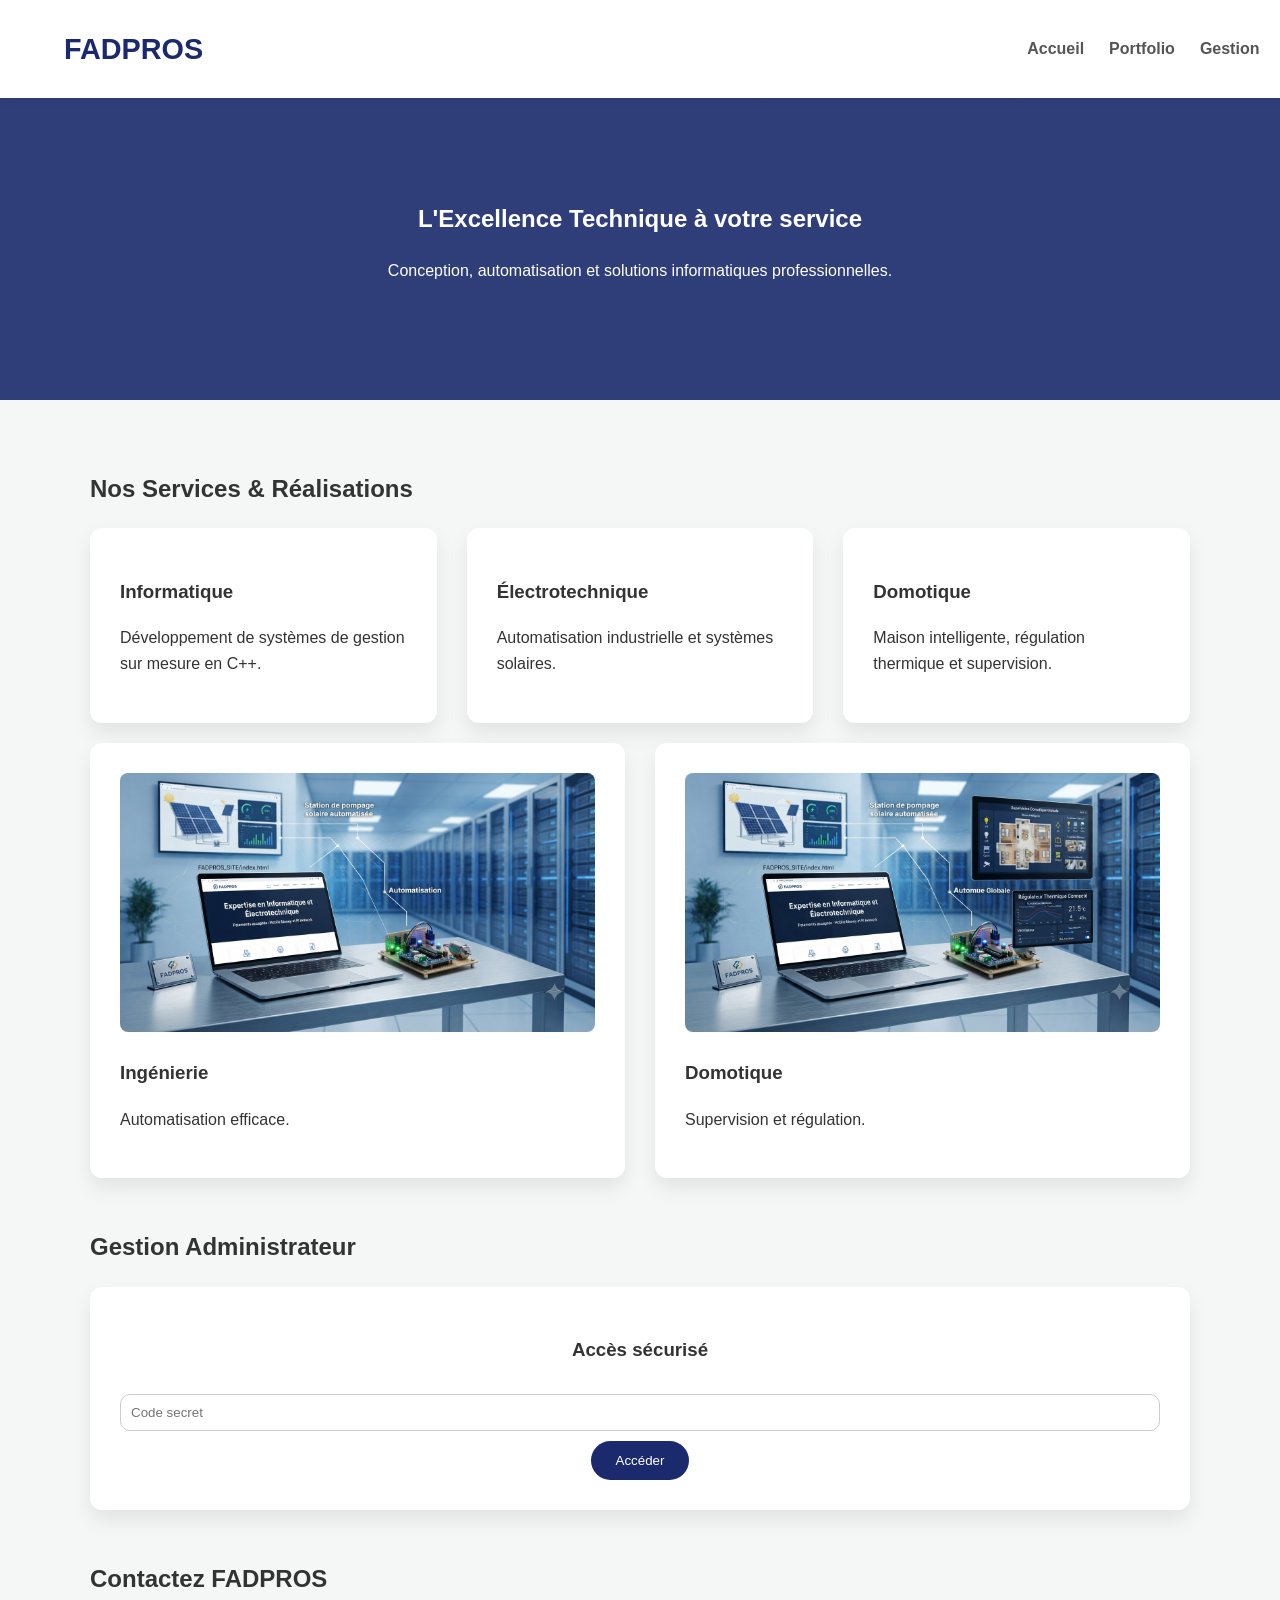
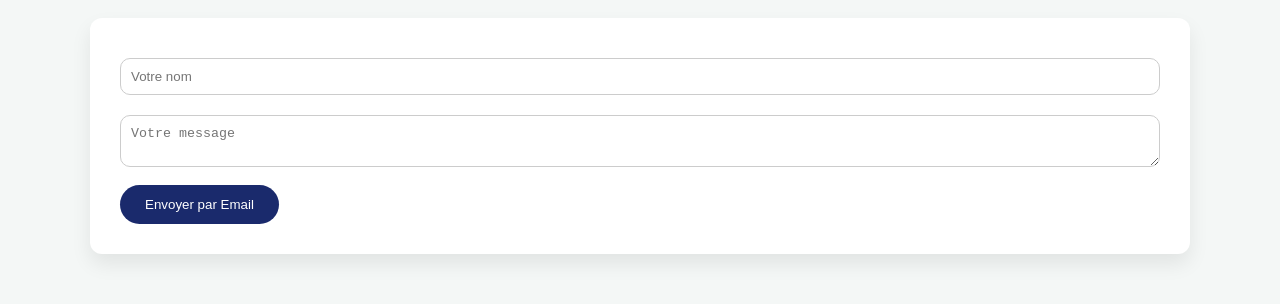
<file: index.html>
<!DOCTYPE html>
<html lang="fr">
<head>
    <meta charset="UTF-8">
    <meta name="viewport" content="width=device-width, initial-scale=1.0">
    <link rel="stylesheet" href="style.css">
    <title>FADPROS Service | Expertise Technique</title>
</head>
<body>
    <header>
        <div class="logo">FADPROS</div>
        <nav>
            <ul>
                <li><a href="#accueil">Accueil</a></li>
                <li><a href="#portfolio">Portfolio</a></li>
                <li><a href="#gestion">Gestion</a></li>
                <li><a href="#contact">Contact</a></li>
            </ul>
        </nav>
    </header>

    <main>
        <section id="accueil" class="hero">
            <h1>L'Excellence Technique à votre service</h1>
            <p>Conception, automatisation et solutions informatiques professionnelles.</p>
        </section>

        <div class="container">
            <section id="portfolio">
                <h2>Nos Services & Réalisations</h2>
                <div class="card-grid">
                    <div class="card"><h3>Informatique</h3><p>Développement de systèmes de gestion sur mesure en C++.</p></div>
                    <div class="card"><h3>Électrotechnique</h3><p>Automatisation industrielle et systèmes solaires.</p></div>
                    <div class="card"><h3>Domotique</h3><p>Maison intelligente, régulation thermique et supervision.</p></div>
                </div>
                <div class="card-grid" style="margin-top:20px;">
                    <div class="card"><img src="ingenierie.png" style="width:100%; border-radius:8px;"><h3>Ingénierie</h3><p>Automatisation efficace.</p></div>
                    <div class="card"><img src="domotique.png" style="width:100%; border-radius:8px;"><h3>Domotique</h3><p>Supervision et régulation.</p></div>
                </div>
            </section>

            <section id="gestion" style="margin-top:50px;">
                <h2>Gestion Administrateur</h2>
                <div id="login-area" class="card" style="text-align:center;">
                    <h3>Accès sécurisé</h3>
                    <input type="password" id="passCode" placeholder="Code secret">
                    <button onclick="checkPassword()">Accéder</button>
                </div>
                <div id="admin-content" class="card" style="display:none;">
                    <h3>Demandes Clients</h3>
                    <a href="https://formspree.io/dashboard" target="_blank" class="whatsapp-button">Voir les demandes sur Formspree</a>
                </div>
            </section>

            <section id="contact" style="margin-top:50px;">
                <h2>Contactez FADPROS</h2>
                <div class="card">
                    <form action="https://formspree.io/f/ton-identifiant" method="POST">
                        <input type="text" name="nom" placeholder="Votre nom" required>
                        <textarea name="message" placeholder="Votre message"></textarea>
                        <button type="submit">Envoyer par Email</button>
                    </form>
                </div>
            </section>
        </div>
    </main>

    <script>
        const CODE_ADMIN = "1234";
        function checkPassword() {
            if (document.getElementById("passCode").value === CODE_ADMIN) {
                document.getElementById("login-area").style.display = "none";
                document.getElementById("admin-content").style.display = "block";
            } else { alert("Code incorrect !"); }
        }
    </script>
</body>
</html>
</file>
<file: style.css>
/* style.css */
:root { --primary: #1a2a6c; --accent: #fdbb2d; --bg: #f4f7f6; }

html {
    scroll-behavior: smooth;
    padding-top: 80px;
}

body { background: var(--bg); font-family: 'Segoe UI', sans-serif; color: #333; line-height: 1.6; margin: 0; }

header {
    position: fixed;
    top: 0;
    left: 0;
    width: 100%;
    z-index: 1000;
    background: #fff;
    padding: 20px 5%;
    display: flex;
    justify-content: space-between;
    align-items: center;
    box-shadow: 0 2px 10px rgba(0,0,0,0.05);
}

.logo { font-size: 1.8rem; font-weight: 800; color: var(--primary); }

nav ul { display: flex; list-style: none; }
nav ul li { margin-left: 25px; }
nav ul li a { text-decoration: none; color: #555; font-weight: 600; }

.hero { 
    background: linear-gradient(rgba(26,42,108,0.9), rgba(26,42,108,0.9)), url('https://images.unsplash.com/photo-1581092160607-ee22621dd756?w=1200');
    background-size: cover; color: white; padding: 100px 5%; text-align: center; 
}

.container { padding: 50px 5%; max-width: 1100px; margin: auto; }
.card-grid { display: grid; grid-template-columns: repeat(auto-fit, minmax(300px, 1fr)); gap: 30px; }
.card { background: white; padding: 30px; border-radius: 12px; box-shadow: 0 10px 20px rgba(0,0,0,0.08); }

input, textarea { width: 100%; padding: 10px; margin: 10px 0; border-radius: 10px; border: 1px solid #ccc; box-sizing: border-box; }
button { background: var(--primary); color: white; padding: 12px 25px; border: none; border-radius: 30px; cursor: pointer; }
.whatsapp-button { display: inline-block; background-color: #25d366; color: white; padding: 12px 25px; text-decoration: none; border-radius: 30px; }
</file>
